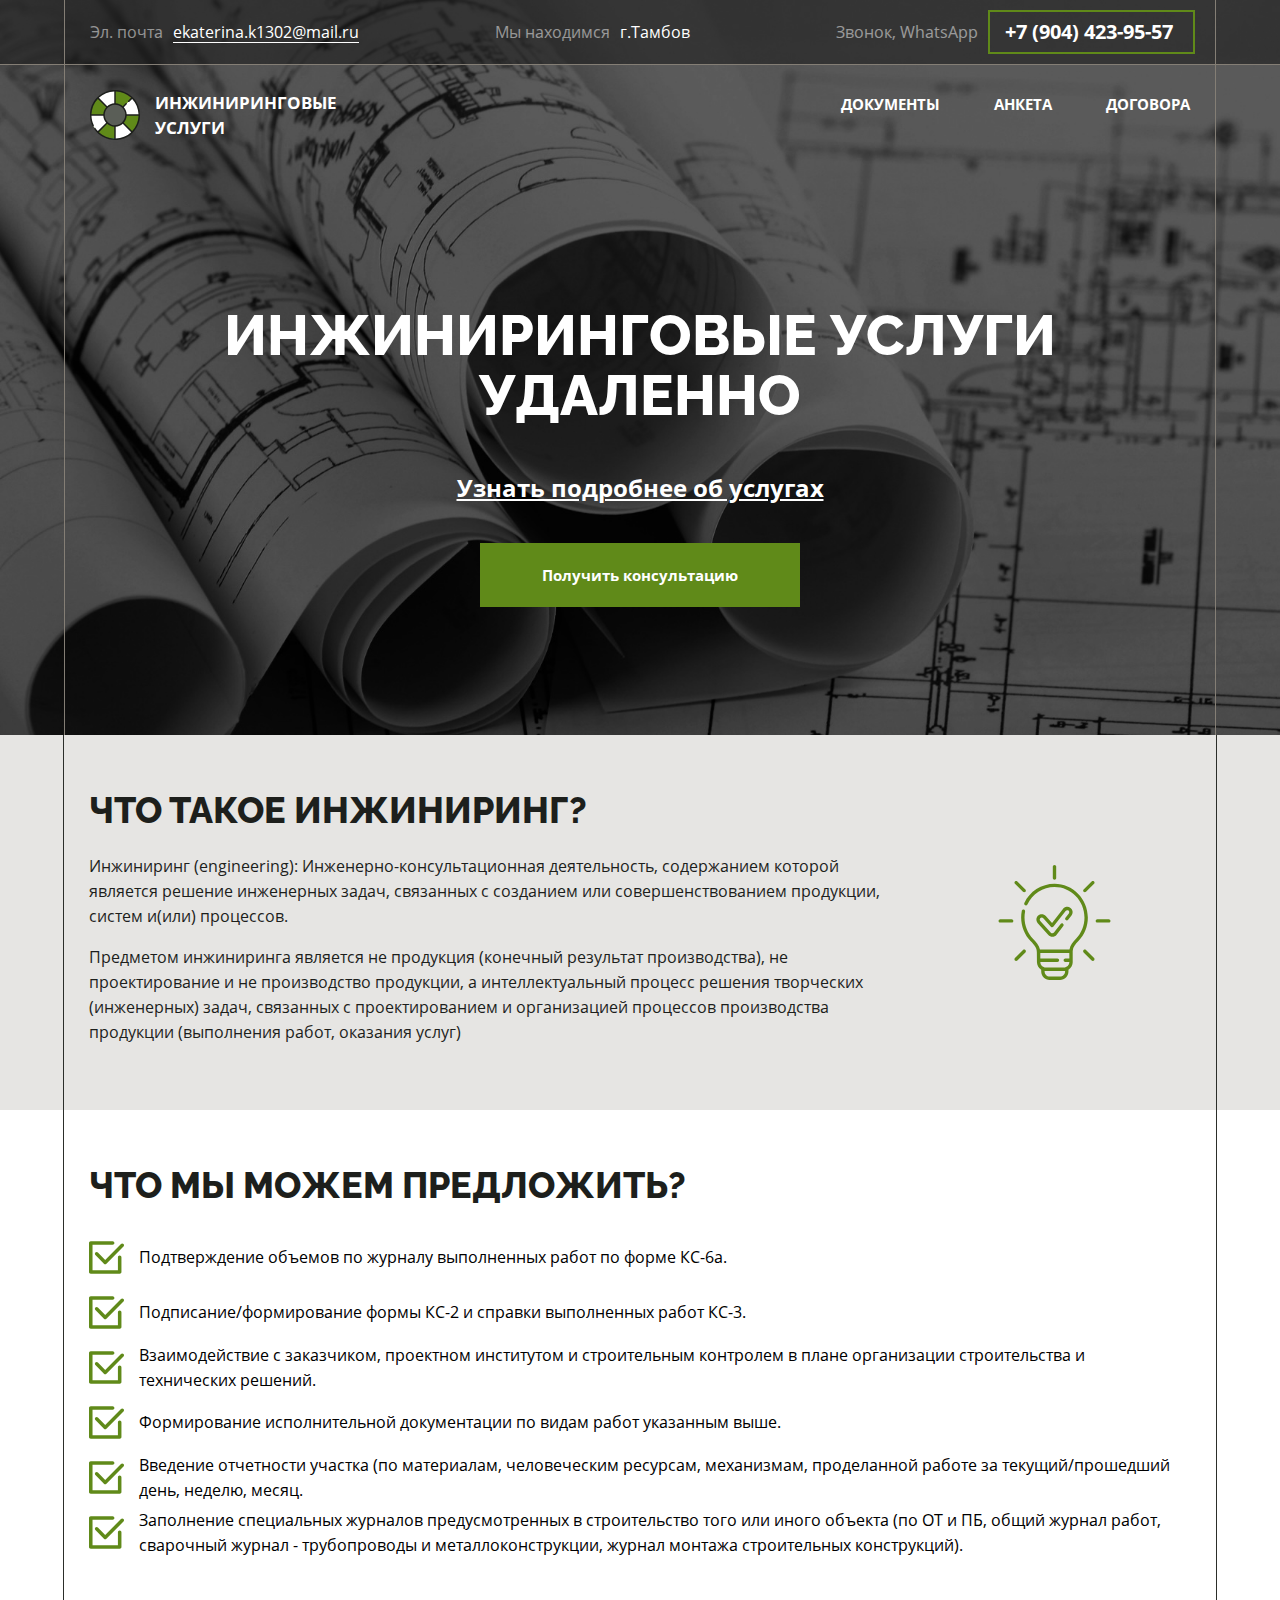
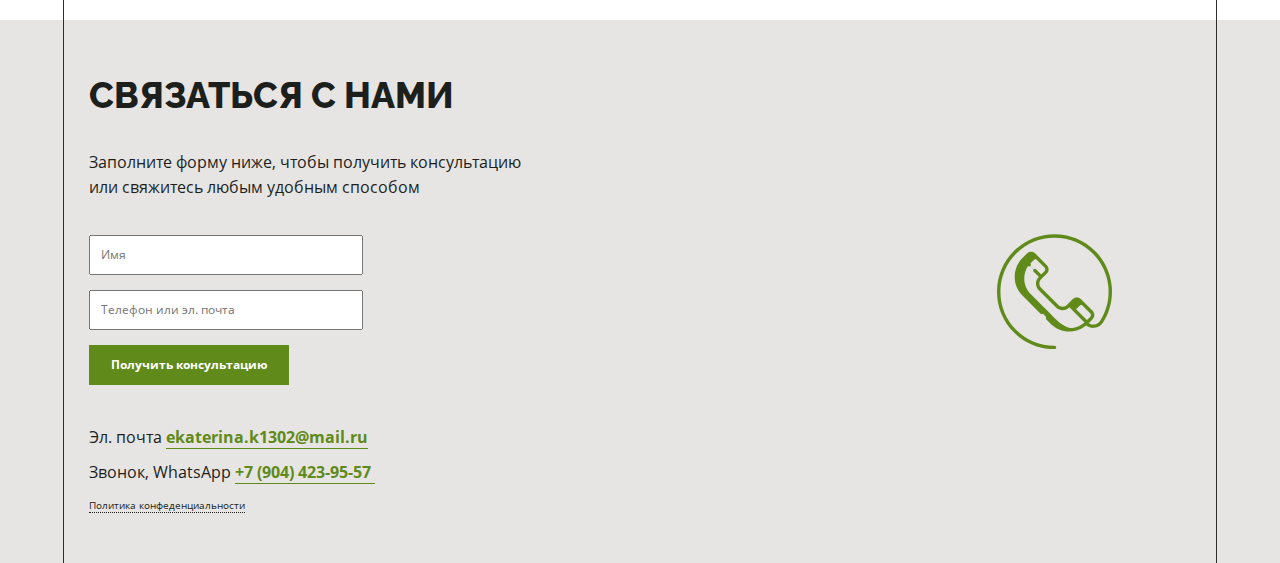
<file: index.html>
<!DOCTYPE html>
<html lang="ru">
<head>
  <meta charset="UTF-8">
  <meta name="viewport" content="width=device-width, initial-scale=1.0">
  <meta http-equiv="X-UA-Compatible" content="ie=edge">
  <link rel="apple-touch-icon" sizes="180x180" href="img/favicon/apple-touch-icon.png">
  <link rel="icon" type="image/png" sizes="32x32" href="img/favicon/favicon-32x32.png">
  <link rel="icon" type="image/png" sizes="16x16" href="img/favicon/favicon-16x16.png">
  <link rel="manifest" href="img/favicon/site.webmanifest">
  <link rel="mask-icon" href="img/favicon/safari-pinned-tab.svg" color="#5bbad5">
  <meta name="msapplication-TileColor" content="#2b5797">
  <meta name="theme-color" content="#ffffff">
  <link rel="stylesheet" href="style/fonts.css">
  <link rel="stylesheet" href="style/style.css">
  <link rel="stylesheet" href="style/media.css">
  <title>Инжиниринговые услуги</title>
</head>
<body>
  <section class="first-section">
    <div class="first-section__top">
      <div class="first-section__wrap-content wrap-content">
        <div class="top-info">
          <div class="top-info__item">
            <div class="top-info__text top-info__text_opacity">
              Эл. почта
            </div>
            <a class="top-info__text top-info__text_mail" href="mailto:ekaterina.k1302@mail.ru?subject=Сообщение с сайта">ekaterina.k1302@mail.ru</a>
          </div>
          <div class="top-info__item top-info__item_hidden">
            <div class="top-info__text top-info__text_opacity">
              Мы находимся
            </div>
            <span class="top-info__text">г.Тамбов</span>
          </div>
          <div class="top-info__item">
            <div class="top-info__text top-info__text_opacity">
              Звонок, WhatsApp
            </div>
            <a href="tel:+79044239557" class="top-info__text top-info__text_tel">+7 (904) 423-95-57 </a>
          </div>
        </div>
          <a href="index.html" class="logo logo-mobile">
              Инжиниринговые услуги
          </a>
        <a href="mobile-menu.html" class="mobile-menu">
          <div class="mobile-menu__item"></div>
          <div class="mobile-menu__item"></div>
          <div class="mobile-menu__item"></div>
        </a>
      </div>
    </div>
    <div class="first-section__wrap-content wrap-content">
      <div class="first-section__main">
        <header class="header">
            <a href="index.html" class="logo">
                Инжиниринговые услуги
            </a>
            <nav class="nav">
              <a href="#" class="nav__item">Документы</a> <!-- ГОСТ,СНипов; РД -->
              <a href="#" class="nav__item">Анкета</a>
              <a href="#" class="nav__item">Договора</a>
            </nav>
        </header>
        <section class="offer">
          <h1 class="offer__title">
             Инжиниринговые <span class="offer__title_new-string">услуги удаленно</span>
          </h1>
          <a href="#service_id" class="offer__detail">
            Узнать подробнее об услугах
          </a>
          <a href="#contact_id" class="offer__button">
              Получить консультацию
          </a>
        </section>
      </div>
    </div>
  </section>
    <section class="concept">
      <div class="concept__wrap wrap-content">
          <h2 class="concept__title">
            Что такое инжиниринг?
          </h2>
          <p class="concept__description">
            Инжиниринг (engineering): Инженерно-консультационная деятельность, содержанием которой является решение инженерных задач, связанных с созданием или совершенствованием продукции, систем и(или) процессов.
          </p>
          <p class="concept__description">
            Предметом инжиниринга является не продукция (конечный результат производства), не проектирование и не производство продукции, а интеллектуальный процесс решения творческих (инженерных) задач, связанных с проектированием и организацией процессов производства продукции (выполнения работ, оказания услуг)
          </p>
      </div>
    </section>
    <section class="section-service" id="service_id">
      <div class="section-service__wrap wrap-content">
        <h2 class="section-service__title">
              Что мы можем предложить?
        </h2>
        <div class="service">
          <div class="service-item">
            Подтверждение объемов по журналу выполненных работ по форме КС-6а.
          </div>
          <div class="service-item">
            Подписание/формирование формы КС-2 и справки выполненных работ КС-3.
          </div>
          <div class="service-item">
              Взаимодействие с заказчиком, проектном институтом и строительным контролем в плане организации строительства и технических решений.
          </div>
          <div class="service-item">
              Формирование исполнительной документации по видам работ указанным выше.
          </div>
          <div class="service-item">
              Введение отчетности участка (по материалам, человеческим ресурсам, механизмам, проделанной работе за текущий/прошедший день, неделю, месяц.
          </div>
          <div class="service-item">
              Заполнение специальных журналов предусмотренных в строительство того или иного объекта (по ОТ и ПБ, общий журнал работ, сварочный журнал - трубопроводы и металлоконструкции, журнал монтажа строительных конструкций).
          </div>
        </div>
      </div>
    </section>
    <section class="contact" id="contact_id">
      <div class="contact__wrap wrap-content">
        <h2 class="contact__title">
          Связаться с нами
        </h2>
        <p class="contact__text">
          Заполните форму ниже, чтобы получить консультацию или свяжитесь любым удобным способом
        </p>
        <form class="contact__form" action="https://formspree.io/f/meqpzver" method="POST">
          <input class="contact__form__item" type="text" name="message" placeholder="Имя">
          <input class="contact__form__item" type="text" name="message" placeholder="Телефон или эл. почта">
          <button class="contact__form__item contact__form__item_btn" type="submit">Получить консультацию</button>
        </form>
        <div class="contact__text">
            Эл. почта
          <a class="contact__mail" href="mailto:ekaterina.k1302@mail.ru?subject=Сообщение с сайта">ekaterina.k1302@mail.ru</a>
        </div>
        <div class="contact__text">
              Звонок, WhatsApp
            <a href="tel:+79044239557" class="contact__phone">+7 (904) 423-95-57 </a>
        </div>
        <a class="privacy" href="privacy.html" target="_blank">Политика конфеденциальности</a>
      </div>
    </section>
</body>
</html>
</file>
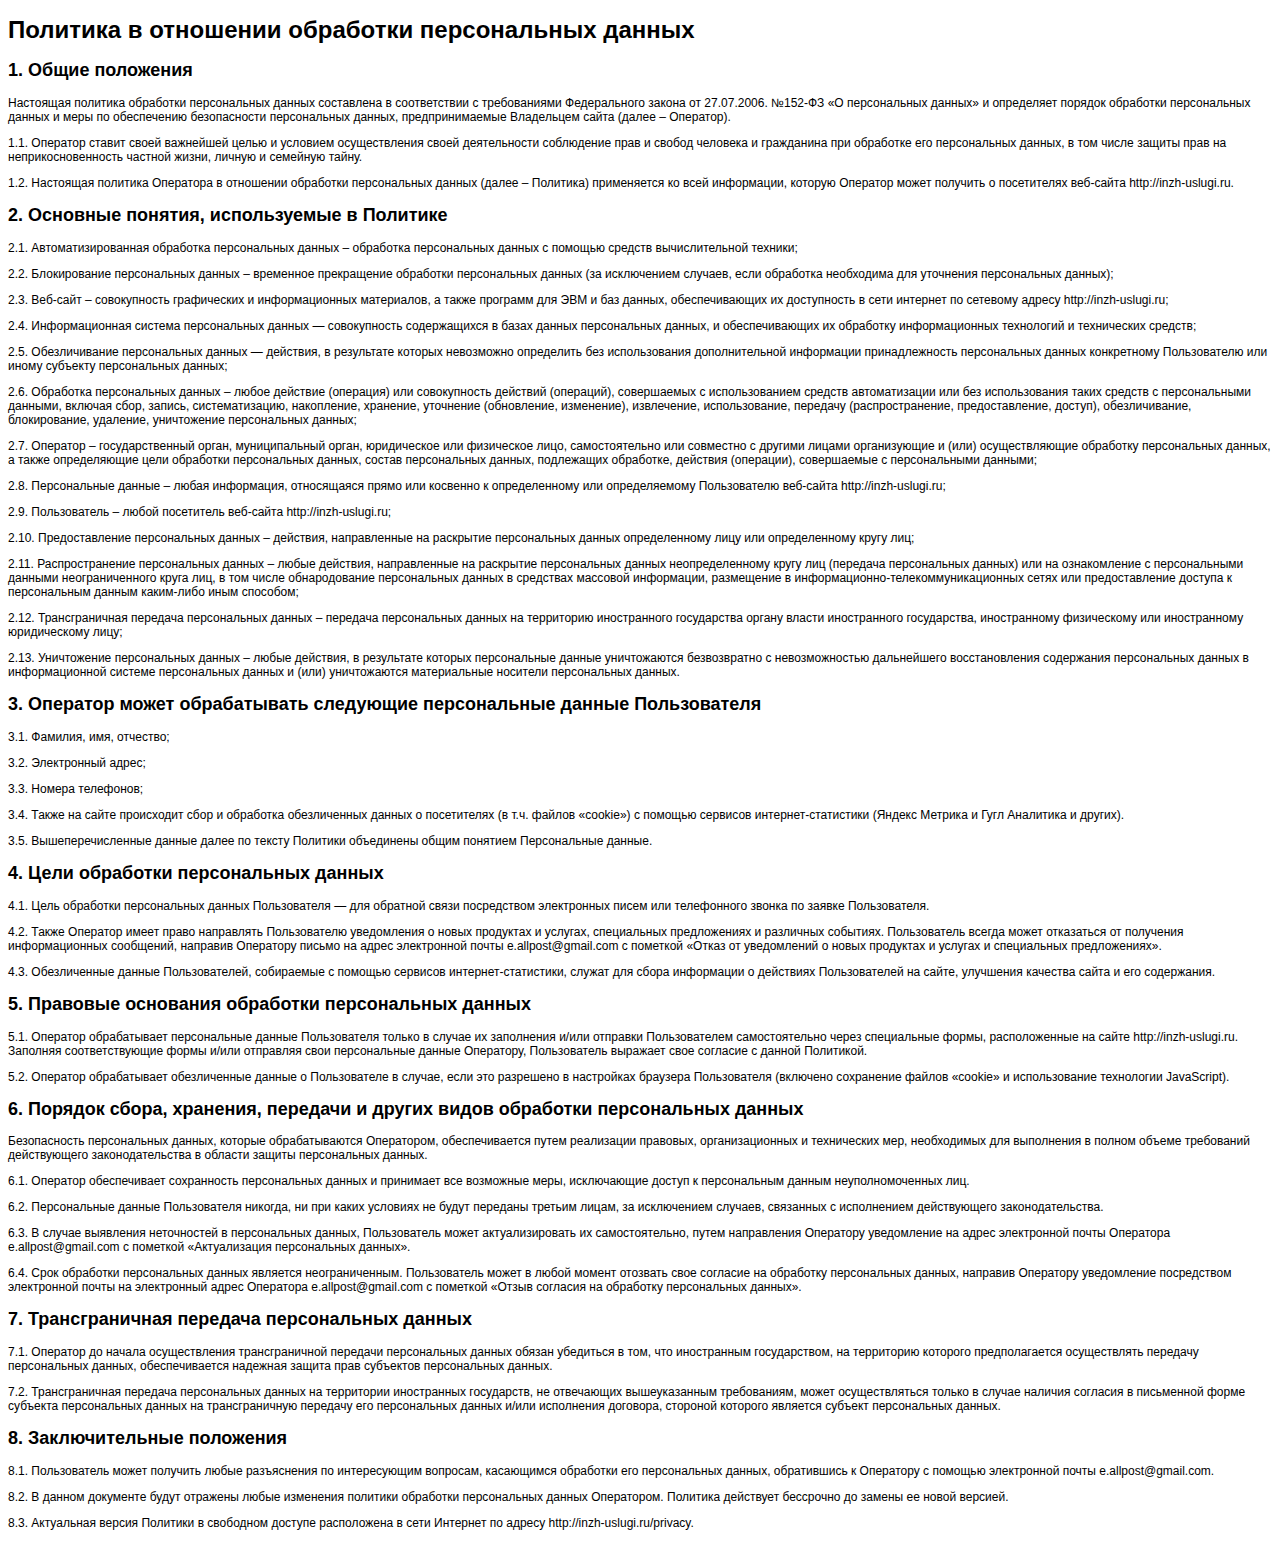
<file: privacy.html>
<!DOCTYPE html>
<html lang="en">
<head>
  <meta charset="UTF-8">
  <meta name="viewport" content="width=device-width, initial-scale=1.0">
  <meta http-equiv="X-UA-Compatible" content="ie=edge">
  <title>Политика конфеденциальности</title>
  <style type="text/css">
    body {font-family: Arial; font-size: 12px;}
  </style>
</head>
<body>
  <h1>Политика в отношении обработки персональных данных</h1>
  <h2>1. Общие положения</h2>
    <p>Настоящая политика обработки персональных данных составлена в соответствии с требованиями Федерального закона от 27.07.2006. №152-ФЗ «О персональных данных» и определяет порядок обработки персональных данных и меры по обеспечению безопасности персональных данных, предпринимаемые Владельцем сайта (далее – Оператор).</p>
    <p>1.1. Оператор ставит своей важнейшей целью и условием осуществления своей деятельности соблюдение прав и свобод человека и гражданина при обработке его персональных данных, в том числе защиты прав на неприкосновенность частной жизни, личную и семейную тайну.</p>
    <p>1.2. Настоящая политика Оператора в отношении обработки персональных данных (далее – Политика) применяется ко всей информации, которую Оператор может получить о посетителях веб-сайта http://inzh-uslugi.ru.</p>
    <h2>2. Основные понятия, используемые в Политике</h2>
    <p>2.1. Автоматизированная обработка персональных данных – обработка персональных данных с помощью средств вычислительной техники;</p>
    <p>2.2. Блокирование персональных данных – временное прекращение обработки персональных данных (за исключением случаев, если обработка необходима для уточнения персональных данных);</p>
    <p>2.3. Веб-сайт – совокупность графических и информационных материалов, а также программ для ЭВМ и баз данных, обеспечивающих их доступность в сети интернет по сетевому адресу http://inzh-uslugi.ru;</p>
    <p>2.4. Информационная система персональных данных — совокупность содержащихся в базах данных персональных данных, и обеспечивающих их обработку информационных технологий и технических средств;</p>
    <p>2.5. Обезличивание персональных данных — действия, в результате которых невозможно определить без использования дополнительной информации принадлежность персональных данных конкретному Пользователю или иному субъекту персональных данных;</p>
    <p>2.6. Обработка персональных данных – любое действие (операция) или совокупность действий (операций), совершаемых с использованием средств автоматизации или без использования таких средств с персональными данными, включая сбор, запись, систематизацию, накопление, хранение, уточнение (обновление, изменение), извлечение, использование, передачу (распространение, предоставление, доступ), обезличивание, блокирование, удаление, уничтожение персональных данных;</p>
    <p>2.7. Оператор – государственный орган, муниципальный орган, юридическое или физическое лицо, самостоятельно или совместно с другими лицами организующие и (или) осуществляющие обработку персональных данных, а также определяющие цели обработки персональных данных, состав персональных данных, подлежащих обработке, действия (операции), совершаемые с персональными данными;</p>
    <p>2.8. Персональные данные – любая информация, относящаяся прямо или косвенно к определенному или определяемому Пользователю веб-сайта http://inzh-uslugi.ru;</p>
    <p>2.9. Пользователь – любой посетитель веб-сайта http://inzh-uslugi.ru;</p>
    <p>2.10. Предоставление персональных данных – действия, направленные на раскрытие персональных данных определенному лицу или определенному кругу лиц;</p>
    <p>2.11. Распространение персональных данных – любые действия, направленные на раскрытие персональных данных неопределенному кругу лиц (передача персональных данных) или на ознакомление с персональными данными неограниченного круга лиц, в том числе обнародование персональных данных в средствах массовой информации, размещение в информационно-телекоммуникационных сетях или предоставление доступа к персональным данным каким-либо иным способом;</p>
    <p>2.12. Трансграничная передача персональных данных – передача персональных данных на территорию иностранного государства органу власти иностранного государства, иностранному физическому или иностранному юридическому лицу;</p>
    <p>2.13. Уничтожение персональных данных – любые действия, в результате которых персональные данные уничтожаются безвозвратно с невозможностью дальнейшего восстановления содержания персональных данных в информационной системе персональных данных и (или) уничтожаются материальные носители персональных данных.</p>
  <h2>3. Оператор может обрабатывать следующие персональные данные Пользователя</h2>
    <p>3.1. Фамилия, имя, отчество;</p>
    <p>3.2. Электронный адрес;</p>
    <p>3.3. Номера телефонов;</p>
    <p>3.4. Также на сайте происходит сбор и обработка обезличенных данных о посетителях (в т.ч. файлов «cookie») с помощью сервисов интернет-статистики (Яндекс Метрика и Гугл Аналитика и других).</p>
    <p>3.5. Вышеперечисленные данные далее по тексту Политики объединены общим понятием Персональные данные.</p>
  <h2>4. Цели обработки персональных данных</h2>
    <p>4.1. Цель обработки персональных данных Пользователя — для обратной связи посредством электронных писем или телефонного звонка по заявке Пользователя.</p>
    <p>4.2. Также Оператор имеет право направлять Пользователю уведомления о новых продуктах и услугах, специальных предложениях и различных событиях. Пользователь всегда может отказаться от получения информационных сообщений, направив Оператору письмо на адрес электронной почты e.allpost@gmail.com с пометкой «Отказ от уведомлений о новых продуктах и услугах и специальных предложениях».</p>
    <p>4.3. Обезличенные данные Пользователей, собираемые с помощью сервисов интернет-статистики, служат для сбора информации о действиях Пользователей на сайте, улучшения качества сайта и его содержания.</p>
  <h2>5. Правовые основания обработки персональных данных</h2>
    <p>5.1. Оператор обрабатывает персональные данные Пользователя только в случае их заполнения и/или отправки Пользователем самостоятельно через специальные формы, расположенные на сайте http://inzh-uslugi.ru. Заполняя соответствующие формы и/или отправляя свои персональные данные Оператору, Пользователь выражает свое согласие с данной Политикой.</p>
    <p>5.2. Оператор обрабатывает обезличенные данные о Пользователе в случае, если это разрешено в настройках браузера Пользователя (включено сохранение файлов «cookie» и использование технологии JavaScript).</p>
  <h2>6. Порядок сбора, хранения, передачи и других видов обработки персональных данных</h2>
    <p>Безопасность персональных данных, которые обрабатываются Оператором, обеспечивается путем реализации правовых, организационных и технических мер, необходимых для выполнения в полном объеме требований действующего законодательства в области защиты персональных данных.</p>
    <p>6.1. Оператор обеспечивает сохранность персональных данных и принимает все возможные меры, исключающие доступ к персональным данным неуполномоченных лиц.</p>
    <p>6.2. Персональные данные Пользователя никогда, ни при каких условиях не будут переданы третьим лицам, за исключением случаев, связанных с исполнением действующего законодательства.</p>
    <p>6.3. В случае выявления неточностей в персональных данных, Пользователь может актуализировать их самостоятельно, путем направления Оператору уведомление на адрес электронной почты Оператора e.allpost@gmail.com с пометкой «Актуализация персональных данных».</p>
    <p>6.4. Срок обработки персональных данных является неограниченным. Пользователь может в любой момент отозвать свое согласие на обработку персональных данных, направив Оператору уведомление посредством электронной почты на электронный адрес Оператора e.allpost@gmail.com с пометкой «Отзыв согласия на обработку персональных данных».</p>
  <h2>7. Трансграничная передача персональных данных</h2>
    <p>7.1. Оператор до начала осуществления трансграничной передачи персональных данных обязан убедиться в том, что иностранным государством, на территорию которого предполагается осуществлять передачу персональных данных, обеспечивается надежная защита прав субъектов персональных данных.</p>
    <p>7.2. Трансграничная передача персональных данных на территории иностранных государств, не отвечающих вышеуказанным требованиям, может осуществляться только в случае наличия согласия в письменной форме субъекта персональных данных на трансграничную передачу его персональных данных и/или исполнения договора, стороной которого является субъект персональных данных.</p>
  <h2>8. Заключительные положения</h2>
    <p>8.1. Пользователь может получить любые разъяснения по интересующим вопросам, касающимся обработки его персональных данных, обратившись к Оператору с помощью электронной почты e.allpost@gmail.com.</p>
    <p>8.2. В данном документе будут отражены любые изменения политики обработки персональных данных Оператором. Политика действует бессрочно до замены ее новой версией.</p>
    <p>8.3. Актуальная версия Политики в свободном доступе расположена в сети Интернет по адресу http://inzh-uslugi.ru/privacy.</p>
</body>
</html>
</file>
<file: style/fonts.css>
@font-face {
    font-family: 'Open Sans';
    src: url('../fonts/OpenSans-Bold.woff') format('woff');
    font-weight: bold;
    font-style: normal;
    font-display: swap;
}

@font-face {
    font-family: 'Open Sans';
    src: url('../fonts/OpenSans-Regular.woff') format('woff');
    font-weight: normal;
    font-style: normal;
    font-display: swap;
}

@font-face {
    font-family: 'Raleway';
    src: url('../fonts/Raleway-Bold.woff') format('woff');
    font-weight: bold;
    font-style: normal;
    font-display: swap;
}

@font-face {
    font-family: 'Raleway';
    src: url('../fonts/Raleway-Regular.woff') format('woff');
    font-weight: normal;
    font-style: normal;
    font-display: swap;
}

@font-face {
    font-family: 'Raleway';
    src: url('../fonts/Raleway-ExtraBold.woff') format('woff');
    font-weight: 800;
    font-style: normal;
    font-display: swap;
}
</file>
<file: style/style.css>
html {
    scroll-behavior: smooth;
}

body {
  margin: 0;
}

.wrap-content {
  margin: 0 auto;
  max-width: 1300px;
  width: 90%;
}

.first-section {
  background: url('../img/bg.jpg') top/cover no-repeat #a9b2c3;
}

.first-section__wrap-content {
  padding: 0 25px;
}

.first-section__top {
  border-bottom: 1px solid #847e75;
  background: rgba(28, 28, 28, .6);
}

.top-info {
  padding: 10px 10px 10px 25px;
  display: flex;
  justify-content: space-between;
  align-items: center;
  border-right: 1px solid #847e75;
  border-left: 1px solid #847e75;
}

.top-info__item {
  display: flex;
  justify-content: space-between;
  align-items: center;
}

.top-info__text {
  margin-right: 10px;
  font: normal 16px/20px 'Open Sans', sans-serif;
  color: #fff;
}

.top-info__text_opacity {
  opacity: 0.5;
}

.top-info__text_mail {
  text-decoration: none;
  display: block;
  margin: 5px 0 4px;
  border-bottom: 1px solid #fff;
}

.top-info__text_tel {
  display: block;
  padding: 10px 15px;
  font-size: 20px;
  font-weight: 700;
  text-decoration: none;
  border: 2px solid #608a19;
  transition: color 0.3s;
}

.top-info__text_tel:hover {
  color: #608a19;
}

.logo-mobile {
  display: none;
}

.mobile-menu {
  display: none;
}

.first-section__main {
  border-right: 1px solid #847e75;
  border-left: 1px solid #847e75;
}

.header {
  display: flex;
  justify-content: space-between;
  align-items: flex-start;
  margin-bottom: 140px;
  padding: 25px 25px;
}

.logo {
  padding-left: 65px;
  width: 230px;
  font: bold 17px/25px 'Open Sans', sans-serif;
  text-transform: uppercase;
  color: #fff;
  background: url(../img/logo.svg) top left/contain no-repeat;
  text-decoration: none;
}

.nav__item {
  margin-left: 50px;
  font: bold 15px/28px 'Open Sans', sans-serif;
  text-decoration: none;
  color: #fff;
  text-transform: uppercase;
  transition: color 0.3s;
}

.nav__item:hover {
  color: #608a19;
}

.offer {
  text-align: center;
  padding-bottom: 150px;
  margin: 0 auto;
  max-width: 900px;
}

.offer__title {
  margin-bottom: 45px;
  font: 800 56px/60px 'Raleway', sans-serif;
  text-transform: uppercase;
  text-align: center;
  color: #fff;
}

.offer__detail {
  margin-bottom: 60px;
  font: bold 24px/35px 'Open Sans', sans-serif;
  text-align: center;
  display: block;
  color: #fff;
}

.offer__detail:hover {
  color: #608a19;
}

.offer__button {
  padding: 20px 60px;
  background: #608a19;
  border: 2px solid #608a19;
  font: bold 15px/20px 'Open Sans', sans-serif;
  text-align: center;
  color: #fff;
  text-decoration: none;
  transition: color 0.3s, background 0.3s;
}

.offer__button:hover {
  color: #608a19;
  background: #e6e5e3;
}

.concept {
  background: #e6e5e3;
}

.concept__wrap {
  background: url(../img/light.svg) 90% 50%/10% auto no-repeat;
  border-right: 1px solid #2c2e2a;
  border-left: 1px solid #2c2e2a;
  padding: 50px 0;
}

.concept__title {
  padding-left: 25px;
  padding-right: 25px;
  margin: 0 0 19px;
  font: 800 36px/50px 'Raleway', sans-serif;
  text-transform: uppercase;
  color: #1d1f1c;
}

.concept__description {
  padding-left: 25px;
  padding-right: 25px;
  margin-bottom: 15px;
  max-width: 70%;
  font: normal 16px/25px 'Open Sans', sans-serif;
  color: #1d1f1c;
}

.section-service__wrap {
  padding: 50px 0;
  border-right: 1px solid #2c2e2a;
  border-left: 1px solid #2c2e2a;
}

.section-service__title {
  padding-left: 25px;
  margin: 0 0 30px;
  font: 800 36px/50px 'Raleway', sans-serif;
  text-transform: uppercase;
  color: #1d1f1c;
}

.service-item {
  margin-left: 25px;
  height: 35px;
  display: flex;
  margin-bottom: 20px;
  padding-left: 50px;
  align-items: center;
  font: normal 16px/25px 'Open Sans', sans-serif;
  background: url(../img/select.svg) 0% 50%/contain no-repeat;
  max-width: 90%;
}

.contact {
  background: #e6e5e3;
}

.contact__wrap {
  background: url(../img/phone.svg) 90% 50%/10% auto no-repeat;
  border-right: 1px solid #2c2e2a;
  border-left: 1px solid #2c2e2a;
  padding: 50px 0;
}

.contact__title {
  padding-left: 25px;
  margin: 0 0 30px;
  font: 800 36px/50px 'Raleway', sans-serif;
  text-transform: uppercase;
  color: #1d1f1c;
}

.contact__text {
  padding-left: 25px;
  margin-right: 20px;
  margin-bottom: 10px;
  font: normal 16px/25px 'Open Sans', sans-serif;
  color: #1d1f1c;
  max-width: 450px;
}

.contact__form {
  padding: 25px;
}

.contact__form__item {
  display: block;
  margin-bottom: 15px;
  width: 250px;
  padding: 10px;
  font: normal 12px/16px 'Open Sans', sans-serif;
}

.contact__form__item_btn {
  width: 200px;
  font-weight: bold;
  background: #608a19;
  border: 2px solid #608a19;
  color: #fff;
  transition: color 0.3s, background 0.3s;
}

.contact__form__item_btn:hover {
  color: #608a19;
  background: #fff;
}

.contact__mail {
  text-decoration: none;
  margin: 5px 0 4px;
  font-weight: 700;
  border-bottom: 1px solid #608a19;
  color: #608a19;
}

.contact__phone {
  margin-right: 10px;
  text-decoration: none;
  font-weight: 700;
  border-bottom: 1px solid #608a19;
  color: #608a19;
}

.privacy {
  font: normal 10px/16px 'Open Sans', sans-serif;
  text-decoration: none;
  border-bottom: 1px dotted #1d1f1c;
  color: #1d1f1c;
  margin-left: 25px;
}
</file>
<file: style/media.css>
@media (max-width: 1200px) {

  .top-info__text {
    font-size: 14px;
  }

  .top-info__text_tel {
    font-size: 17px;
  }

  .logo {
    font-size: 16px;
  }

  .nav__item {
    font-size: 13px;
  }

  .offer__title {
    font-size: 43px;
  }

  .offer__detail {
    font-size: 22px;
  }

  .offer__button {
    font-size: 18px;
  }

  .concept__title {
    font-size: 34px;
  }

  .concept__description {
    font-size: 14px;
  }

  .section-service__title {
    font-size: 34px;
  }

  .service-item {
    font-size: 14px;
  }

  .contact__title {
    font-size: 34px;
  }

  .contact__text {
    font-size: 14px;
  }
}

@media (max-width: 900px) {
  .top-info__item_hidden {
    display: none;
  }

  .header {
    margin-bottom: 100px;
  }

  .logo {
    font-size: 15px;
    width: 160px;
  }

  .nav__item {
    margin-left: 30px;
  }

  .offer__title {
    font-size: 40px;
  }

  .offer__detail {
    font-size: 18px;
  }

  .offer__button {
    font-size: 16px;
  }

  .service-item {
    margin-bottom: 40px;
  }
}

@media (max-width: 700px) {

  .first-section__wrap-content {
    display: flex;
    justify-content: space-between;
    align-items: center;
    padding: 10px;
  }

  .top-info {
    display: none;
  }
  .logo {
    display: none;
    line-height: 23px;
  }

  .logo-mobile {
    display: block;
    width: 160px;
  }

  .mobile-menu {
    display: block;
    background: #608a19;
    width: 30px;
    height: 30px;
    display: flex;
    flex-direction: column;
    justify-content: center;
    align-items: center;
    padding: 7px;
  }

  .mobile-menu__item {
    width: 20px;
    height: 3px;
    margin-bottom: 5px;
    background: #fff;
  }

  .mobile-menu__item:last-child {
    margin-bottom: 0;
  }

  .nav {
    display: none;
  }

  .first-section__main {
    border: none;
    margin: 0 auto;
  }

  .offer__title {
    font-size: 27px;
    line-height: 36px;
  }

  .offer__title_new-string {
    display: block;
  }

  .offer__detail {
   font-size: 18px;
  }

  .offer__button {
    padding: 15px 20px;
  }

  .concept__wrap {
    border: none;
    background: none;
    padding: 40px 0 50px;
  }

  .concept__title {
    font-size: 23px;
    line-height: 30px;
    padding: 0 10px;
  }

  .concept__description {
    max-width: 100%;
    font-size: 14px;
    padding: 0 10px;
  }

  .section-service__wrap {
    border: none;
  }

  .section-service__title {
    font-size: 23px;
    line-height: 30px;
    padding-left: 15px;
  }

  .service-item {
    line-height: 19px;
    margin-left: 0;
  }

  .service-item:last-child {
    display: none;
  }

  .contact__wrap {
    border: none;
    background: none;
  }

  .contact__title {
    font-size: 23px;
    line-height: 30px;
  }

}
</file>
